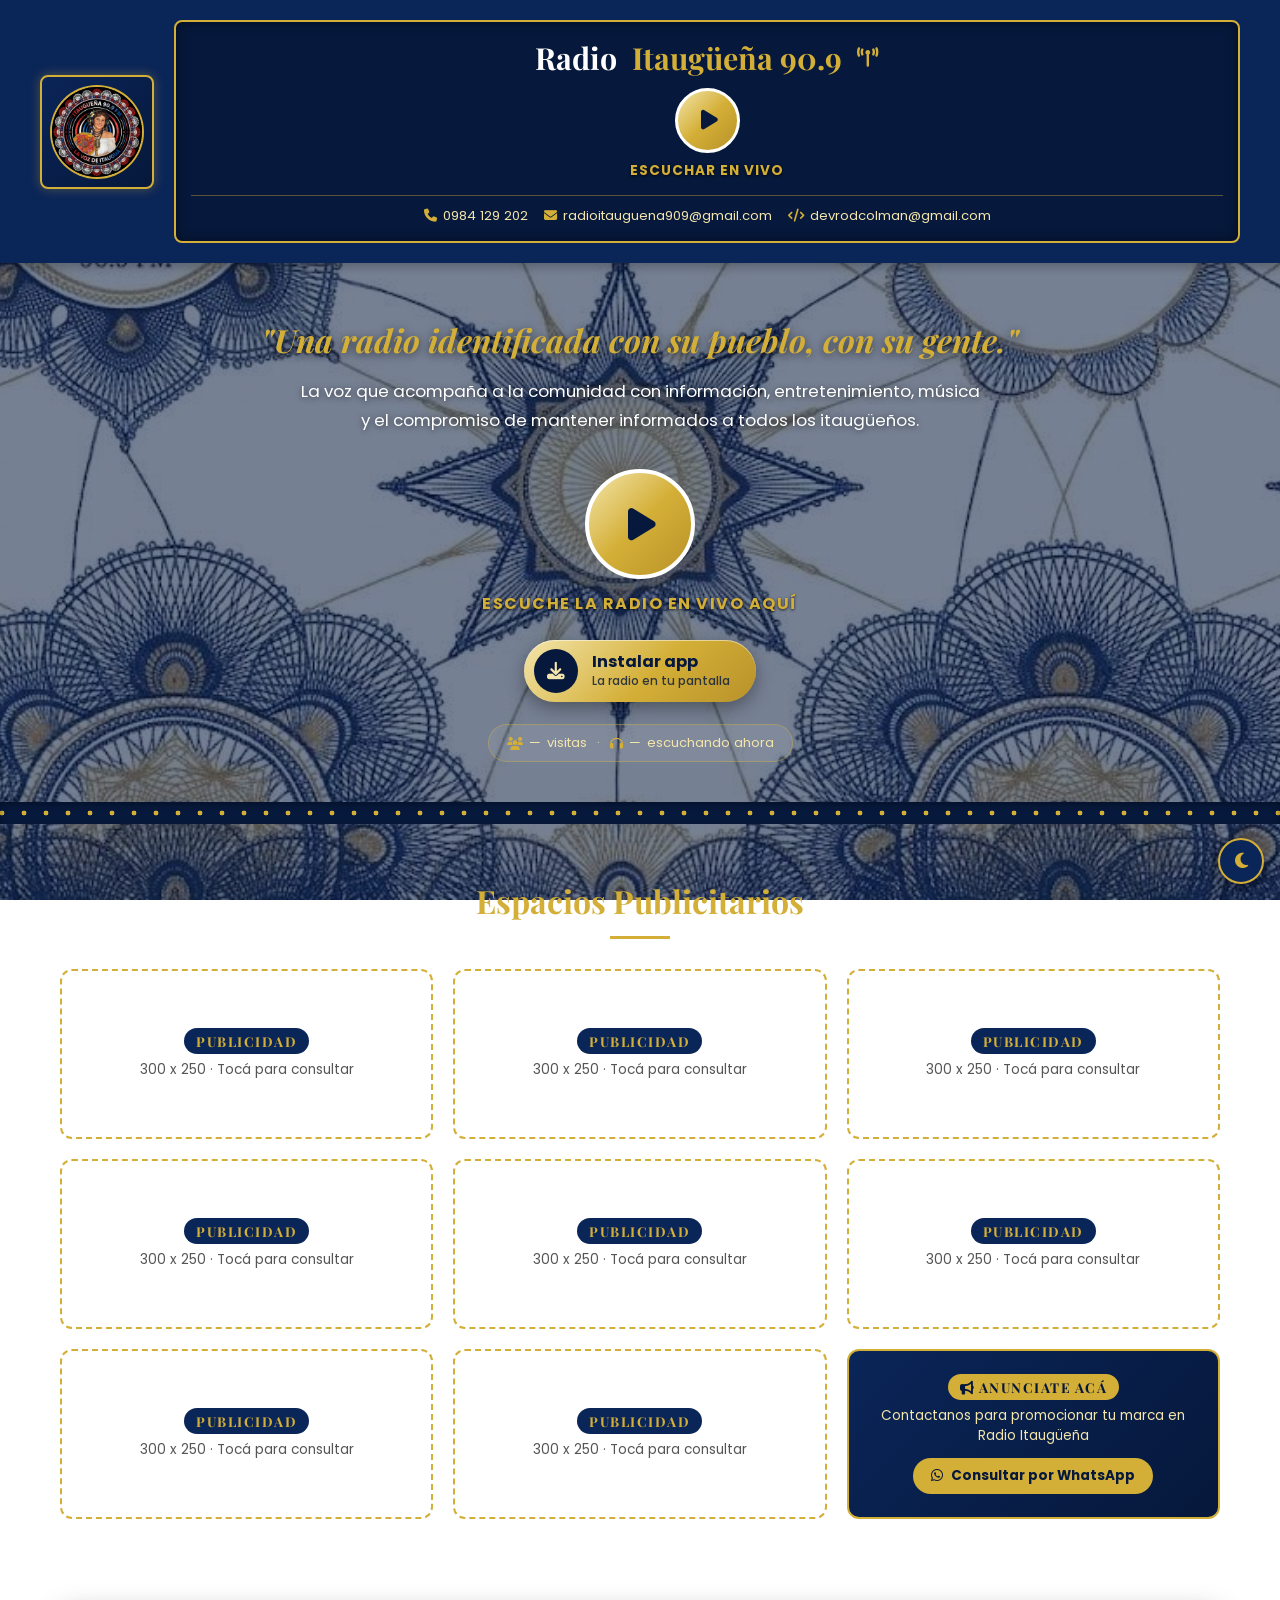
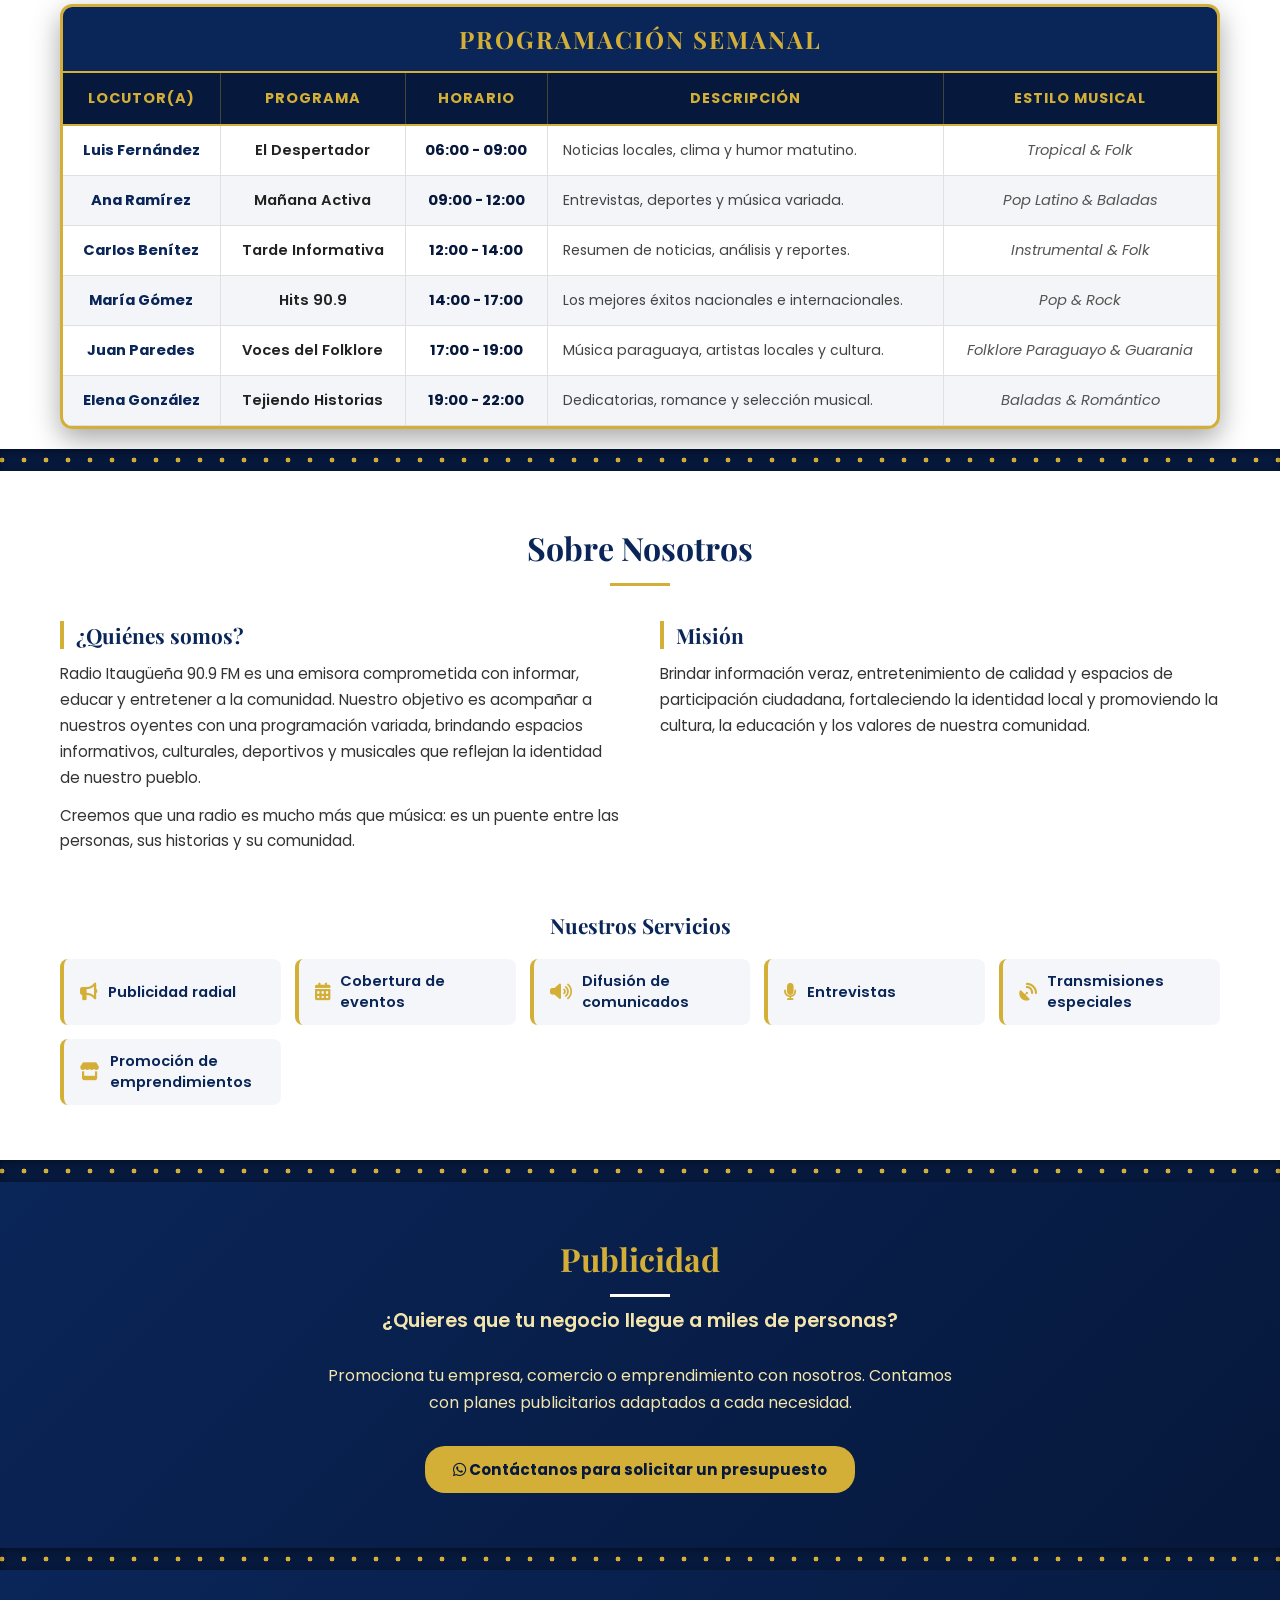
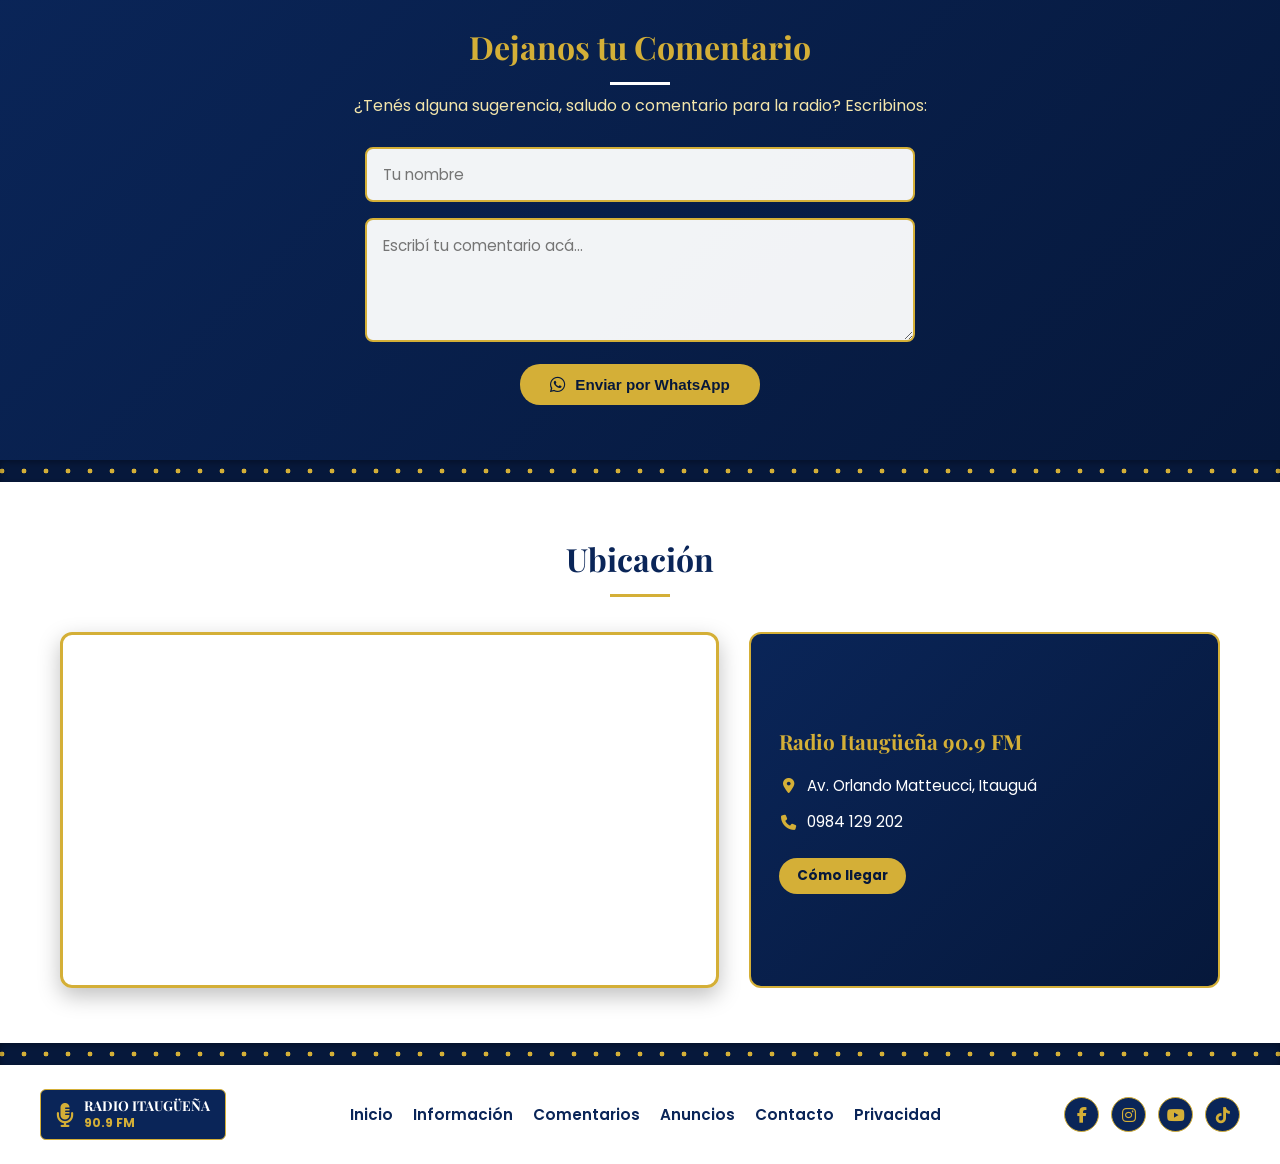
<file: index.html>
<!DOCTYPE html>
<html lang="es">
<head>
    <meta charset="UTF-8">
    <meta name="viewport" content="width=device-width, initial-scale=1.0">
    <title>Radio Itaugüeña 90.9 FM</title>
    <meta name="description" content="Radio Itaugüeña 90.9 FM - Una radio identificada con su pueblo, con su gente. Programación variada, noticias, folklore paraguayo y música desde Itauguá, Paraguay.">
    <meta name="keywords" content="radio itauguena, radio itaugueña 90.9, radio itaugua, radio paraguay, radio fm itaugua">

    <!-- Favicon (ícono en la pestaña del navegador) -->
    <link rel="icon" type="image/x-icon" href="favicon.ico">
    <link rel="icon" type="image/png" sizes="32x32" href="favicon-32.png">
    <link rel="icon" type="image/png" sizes="16x16" href="favicon-16.png">
    <link rel="apple-touch-icon" sizes="180x180" href="apple-touch-icon.png">
    <link rel="icon" type="image/png" sizes="192x192" href="icon-192.png">

    <!-- Vista previa al compartir el link (WhatsApp, Facebook, etc.) -->
    <meta property="og:title" content="Radio Itaugüeña 90.9 FM">
    <meta property="og:description" content="Una radio identificada con su pueblo, con su gente.">
    <meta property="og:image" content="https://radioitauguena909.com/logo-social.jpg">
    <meta property="og:image:width" content="1200">
    <meta property="og:image:height" content="1200">
    <meta property="og:url" content="https://radioitauguena909.com">
    <meta property="og:type" content="website">
    <meta name="theme-color" content="#0a2558">

    <!-- Iconos FontAwesome -->
    <link rel="stylesheet" href="https://cdnjs.cloudflare.com/ajax/libs/font-awesome/6.4.0/css/all.min.css">

    <!-- Tipografías Google Fonts: Playfair Display (elegante, para títulos) + Poppins (moderna, para texto) -->
    <link rel="preconnect" href="https://fonts.googleapis.com">
    <link rel="preconnect" href="https://fonts.gstatic.com" crossorigin>
    <link href="https://fonts.googleapis.com/css2?family=Playfair+Display:wght@600;700;800&family=Poppins:wght@300;400;500;600;700&display=swap" rel="stylesheet">

    <!-- Enlace al archivo CSS externo -->
    <link rel="stylesheet" href="styles.css">

    <!-- Datos estructurados para Google (ayuda a que aparezca como radio en los resultados) -->
    <script type="application/ld+json">
    {
      "@context": "https://schema.org",
      "@type": "RadioStation",
      "name": "Radio Itaugüeña 90.9 FM",
      "url": "https://radioitauguena909.com",
      "logo": "https://radioitauguena909.com/logo.jpeg",
      "slogan": "Una radio identificada con su pueblo, con su gente.",
      "telephone": "+595984129202",
      "email": "radioitauguena909@gmail.com",
      "address": {
        "@type": "PostalAddress",
        "streetAddress": "Av. Orlando Matteucci",
        "addressLocality": "Itauguá",
        "addressCountry": "PY"
      },
      "sameAs": []
    }
    </script>
    <!-- App instalable (PWA) -->
    <link rel="manifest" href="manifest.webmanifest">
    <meta name="mobile-web-app-capable" content="yes">
    <meta name="apple-mobile-web-app-capable" content="yes">
    <meta name="apple-mobile-web-app-title" content="Itaugüeña 90.9">
    <meta name="apple-mobile-web-app-status-bar-style" content="black-translucent">
    <script src="tema.js"></script>
    <script src="splash.js"></script>
    <script src="pwa.js"></script>
</head>
<body>

    <!-- Pantalla de bienvenida -->
    <div class="splash" aria-hidden="true">
        <img src="logo.jpeg" alt="" class="splash-logo">
        <p class="splash-nombre">RADIO ITAUGÜEÑA<span>90.9 FM · La voz de Itauguá</span></p>
    </div>

    <!-- Encabezado con Logotipo y Título -->
    <header>
        <div class="logo-block">
            <img src="logo.jpeg" alt="Radio Itaugüeña 90.9 FM" class="logo-img">
        </div>

        <div class="title-block">
            <div class="title-text">
                Radio <span>Itaugüeña 90.9</span> <i class="fa-solid fa-tower-broadcast"></i>
            </div>
            <div class="player-container">
                <button id="playBtn" class="play-btn" title="Escuchar en vivo">
                    <i class="fa-solid fa-play" id="playIcon"></i>
                </button>
                <span id="btnText" class="player-status">Escuchar en vivo</span>
                <audio id="radioStream" preload="none"></audio>
            </div>
            <div class="header-contact">
                <span><i class="fa-solid fa-phone"></i> 0984 129 202</span>
                <span><i class="fa-solid fa-envelope"></i> radioitauguena909@gmail.com</span>
                <span><i class="fa-solid fa-code"></i> devrodcolman@gmail.com</span>
            </div>
        </div>
    </header>

    <!-- Sección Hero con el eslogan -->
    <section class="hero" id="inicio">
        <p class="hero-slogan">"Una radio identificada con su pueblo, con su gente."</p>
        <p class="hero-text">La voz que acompaña a la comunidad con información, entretenimiento, música y el compromiso de mantener informados a todos los itaugüeños.</p>

        <div class="hero-listen">
            <button id="heroPlayBtn" class="play-btn play-btn-large" title="Escuchar en vivo">
                <i class="fa-solid fa-play" id="heroPlayIcon"></i>
            </button>
            <span class="player-status hero-listen-label" id="heroBtnText">Escuche la radio en vivo aquí</span>
        </div>

        <button type="button" class="instalar-btn" id="instalarBtn" hidden>
            <span class="instalar-icono"><i class="fa-solid fa-download" aria-hidden="true"></i></span>
            <span class="instalar-texto"><strong>Instalar app</strong><small>La radio en tu pantalla</small></span>
        </button>

        <div class="visitor-stats">
            <span><i class="fa-solid fa-users"></i> <span id="statVisitas">—</span> visitas</span>
            <span class="stat-divider">·</span>
            <span><i class="fa-solid fa-headphones"></i> <span id="statOyentes">—</span> escuchando ahora</span>
        </div>
    </section>

    <!-- Divisor decorativo tipo ñandutí -->
    <div class="nandu-divider" aria-hidden="true"></div>

    <!-- Contenido Principal -->
    <main>

        <!-- Espacios Publicitarios (9 paneles) -->
        <div class="section-container ads-container">
            <h2 class="section-title">Espacios Publicitarios</h2>
            <div class="ads-grid">
                <a class="ad-slot" href="https://wa.me/595984129202?text=Hola%2C%20quiero%20consultar%20sobre%20publicidad%20en%20la%20p%C3%A1gina%20de%20Radio%20Itaug%C3%BCe%C3%B1a%2090.9%20FM." target="_blank" rel="noopener">
                    <span class="ad-label">Publicidad</span>
                    <p>300 x 250 · Tocá para consultar</p>
                </a>
                <a class="ad-slot" href="https://wa.me/595984129202?text=Hola%2C%20quiero%20consultar%20sobre%20publicidad%20en%20la%20p%C3%A1gina%20de%20Radio%20Itaug%C3%BCe%C3%B1a%2090.9%20FM." target="_blank" rel="noopener">
                    <span class="ad-label">Publicidad</span>
                    <p>300 x 250 · Tocá para consultar</p>
                </a>
                <a class="ad-slot" href="https://wa.me/595984129202?text=Hola%2C%20quiero%20consultar%20sobre%20publicidad%20en%20la%20p%C3%A1gina%20de%20Radio%20Itaug%C3%BCe%C3%B1a%2090.9%20FM." target="_blank" rel="noopener">
                    <span class="ad-label">Publicidad</span>
                    <p>300 x 250 · Tocá para consultar</p>
                </a>
                <a class="ad-slot" href="https://wa.me/595984129202?text=Hola%2C%20quiero%20consultar%20sobre%20publicidad%20en%20la%20p%C3%A1gina%20de%20Radio%20Itaug%C3%BCe%C3%B1a%2090.9%20FM." target="_blank" rel="noopener">
                    <span class="ad-label">Publicidad</span>
                    <p>300 x 250 · Tocá para consultar</p>
                </a>
                <a class="ad-slot" href="https://wa.me/595984129202?text=Hola%2C%20quiero%20consultar%20sobre%20publicidad%20en%20la%20p%C3%A1gina%20de%20Radio%20Itaug%C3%BCe%C3%B1a%2090.9%20FM." target="_blank" rel="noopener">
                    <span class="ad-label">Publicidad</span>
                    <p>300 x 250 · Tocá para consultar</p>
                </a>
                <a class="ad-slot" href="https://wa.me/595984129202?text=Hola%2C%20quiero%20consultar%20sobre%20publicidad%20en%20la%20p%C3%A1gina%20de%20Radio%20Itaug%C3%BCe%C3%B1a%2090.9%20FM." target="_blank" rel="noopener">
                    <span class="ad-label">Publicidad</span>
                    <p>300 x 250 · Tocá para consultar</p>
                </a>
                <a class="ad-slot" href="https://wa.me/595984129202?text=Hola%2C%20quiero%20consultar%20sobre%20publicidad%20en%20la%20p%C3%A1gina%20de%20Radio%20Itaug%C3%BCe%C3%B1a%2090.9%20FM." target="_blank" rel="noopener">
                    <span class="ad-label">Publicidad</span>
                    <p>300 x 250 · Tocá para consultar</p>
                </a>
                <a class="ad-slot" href="https://wa.me/595984129202?text=Hola%2C%20quiero%20consultar%20sobre%20publicidad%20en%20la%20p%C3%A1gina%20de%20Radio%20Itaug%C3%BCe%C3%B1a%2090.9%20FM." target="_blank" rel="noopener">
                    <span class="ad-label">Publicidad</span>
                    <p>300 x 250 · Tocá para consultar</p>
                </a>
                <div class="ad-slot ad-slot-cta">
                    <span class="ad-label"><i class="fa-solid fa-bullhorn"></i> Anunciate acá</span>
                    <p>Contactanos para promocionar tu marca en Radio Itaugüeña</p>
                    <a href="https://wa.me/595984129202?text=Hola%2C%20quiero%20informaci%C3%B3n%20para%20agregar%20o%20cambiar%20publicidad%20en%20Radio%20Itaug%C3%BCe%C3%B1a%2090.9%20FM." target="_blank" rel="noopener" class="ad-btn">
                        <i class="fa-brands fa-whatsapp"></i> Consultar por WhatsApp
                    </a>
                </div>
            </div>
        </div>

        <!-- Planilla de Programación -->
        <div class="table-card">
            <div class="table-title">PROGRAMACIÓN SEMANAL</div>
            <div class="table-scroll">
                <table>
                    <thead>
                        <tr>
                            <th>Locutor(a)</th>
                            <th>Programa</th>
                            <th>Horario</th>
                            <th>Descripción</th>
                            <th>Estilo Musical</th>
                        </tr>
                    </thead>
                    <tbody>
                        <tr>
                            <td class="locutor">Luis Fernández</td>
                            <td class="programa">El Despertador</td>
                            <td class="horario">06:00 - 09:00</td>
                            <td class="descripcion">Noticias locales, clima y humor matutino.</td>
                            <td class="estilo">Tropical &amp; Folk</td>
                        </tr>
                        <tr>
                            <td class="locutor">Ana Ramírez</td>
                            <td class="programa">Mañana Activa</td>
                            <td class="horario">09:00 - 12:00</td>
                            <td class="descripcion">Entrevistas, deportes y música variada.</td>
                            <td class="estilo">Pop Latino &amp; Baladas</td>
                        </tr>
                        <tr>
                            <td class="locutor">Carlos Benítez</td>
                            <td class="programa">Tarde Informativa</td>
                            <td class="horario">12:00 - 14:00</td>
                            <td class="descripcion">Resumen de noticias, análisis y reportes.</td>
                            <td class="estilo">Instrumental &amp; Folk</td>
                        </tr>
                        <tr>
                            <td class="locutor">María Gómez</td>
                            <td class="programa">Hits 90.9</td>
                            <td class="horario">14:00 - 17:00</td>
                            <td class="descripcion">Los mejores éxitos nacionales e internacionales.</td>
                            <td class="estilo">Pop &amp; Rock</td>
                        </tr>
                        <tr>
                            <td class="locutor">Juan Paredes</td>
                            <td class="programa">Voces del Folklore</td>
                            <td class="horario">17:00 - 19:00</td>
                            <td class="descripcion">Música paraguaya, artistas locales y cultura.</td>
                            <td class="estilo">Folklore Paraguayo &amp; Guarania</td>
                        </tr>
                        <tr>
                            <td class="locutor">Elena González</td>
                            <td class="programa">Tejiendo Historias</td>
                            <td class="horario">19:00 - 22:00</td>
                            <td class="descripcion">Dedicatorias, romance y selección musical.</td>
                            <td class="estilo">Baladas &amp; Romántico</td>
                        </tr>
                    </tbody>
                </table>
            </div>
        </div>

    </main>

    <!-- Divisor decorativo tipo ñandutí -->
    <div class="nandu-divider" aria-hidden="true"></div>

    <!-- Sección Sobre Nosotros -->
    <section class="about-section" id="informacion">
        <div class="section-container">
            <h2 class="section-title">Sobre Nosotros</h2>

            <div class="about-grid">
                <div class="about-block">
                    <h3>¿Quiénes somos?</h3>
                    <p>Radio Itaugüeña 90.9 FM es una emisora comprometida con informar, educar y entretener a la comunidad. Nuestro objetivo es acompañar a nuestros oyentes con una programación variada, brindando espacios informativos, culturales, deportivos y musicales que reflejan la identidad de nuestro pueblo.</p>
                    <p>Creemos que una radio es mucho más que música: es un puente entre las personas, sus historias y su comunidad.</p>
                </div>

                <div class="about-block">
                    <h3>Misión</h3>
                    <p>Brindar información veraz, entretenimiento de calidad y espacios de participación ciudadana, fortaleciendo la identidad local y promoviendo la cultura, la educación y los valores de nuestra comunidad.</p>
                </div>
            </div>

            <div class="services-block">
                <h3>Nuestros Servicios</h3>
                <ul class="services-list">
                    <li><i class="fa-solid fa-bullhorn"></i> Publicidad radial</li>
                    <li><i class="fa-solid fa-calendar-days"></i> Cobertura de eventos</li>
                    <li><i class="fa-solid fa-volume-high"></i> Difusión de comunicados</li>
                    <li><i class="fa-solid fa-microphone"></i> Entrevistas</li>
                    <li><i class="fa-solid fa-satellite-dish"></i> Transmisiones especiales</li>
                    <li><i class="fa-solid fa-store"></i> Promoción de emprendimientos</li>
                </ul>
            </div>
        </div>
    </section>

    <!-- Divisor decorativo tipo ñandutí -->
    <div class="nandu-divider" aria-hidden="true"></div>

    <!-- Sección Publicidad -->
    <section class="publicidad-section" id="publicidad">
        <div class="section-container publicidad-content">
            <h2 class="section-title">Publicidad</h2>
            <p class="publicidad-lead">¿Quieres que tu negocio llegue a miles de personas?</p>
            <p>Promociona tu empresa, comercio o emprendimiento con nosotros. Contamos con planes publicitarios adaptados a cada necesidad.</p>
            <a href="https://wa.me/595984129202?text=Hola%2C%20quiero%20solicitar%20un%20presupuesto%20de%20publicidad%20en%20Radio%20Itaug%C3%BCe%C3%B1a%2090.9%20FM." target="_blank" rel="noopener" class="ad-btn">
                <i class="fa-brands fa-whatsapp"></i> Contáctanos para solicitar un presupuesto
            </a>
        </div>
    </section>

    <!-- Divisor decorativo tipo ñandutí -->
    <div class="nandu-divider" aria-hidden="true"></div>

    <!-- Sección Comentarios -->
    <section class="comments-section" id="comentarios">
        <div class="section-container comments-content">
            <h2 class="section-title">Dejanos tu Comentario</h2>
            <p class="comments-lead">¿Tenés alguna sugerencia, saludo o comentario para la radio? Escribinos:</p>

            <form id="commentForm" class="comment-form">
                <input type="text" id="commentName" placeholder="Tu nombre" required>
                <textarea id="commentMessage" placeholder="Escribí tu comentario acá..." rows="4" required></textarea>
                <button type="submit" class="ad-btn comment-submit">
                    <i class="fa-brands fa-whatsapp"></i> Enviar por WhatsApp
                </button>
            </form>
        </div>
    </section>

    <!-- Divisor decorativo tipo ñandutí -->
    <div class="nandu-divider" aria-hidden="true"></div>

    <!-- Sección Ubicación -->
    <section class="location-section" id="contacto">
        <div class="section-container">
            <h2 class="section-title">Ubicación</h2>

            <div class="location-grid">
                <div class="location-map">
                    <iframe
                        src="https://www.google.com/maps?q=-25.387667,-57.347722&output=embed"
                        width="100%"
                        height="350"
                        style="border:0;"
                        allowfullscreen=""
                        loading="lazy"
                        referrerpolicy="no-referrer-when-downgrade">
                    </iframe>
                </div>

                <div class="location-info">
                    <h3>Radio Itaugüeña 90.9 FM</h3>
                    <p><i class="fa-solid fa-location-dot"></i> Av. Orlando Matteucci, Itauguá</p>
                    <p><i class="fa-solid fa-phone"></i> 0984 129 202</p>
                    <a href="https://maps.app.goo.gl/ZsYzR3Eu2i7AKzeJ7" target="_blank" rel="noopener" class="ad-btn">Cómo llegar</a>
                </div>
            </div>
        </div>
    </section>

    <!-- Divisor decorativo tipo ñandutí -->
    <div class="nandu-divider" aria-hidden="true"></div>

    <!-- Pie de Página -->
    <footer>
        <div class="footer-logo">
            <i class="fa-solid fa-microphone-lines"></i>
            <div>
                <strong>RADIO ITAUGÜEÑA</strong>
                <span>90.9 FM</span>
            </div>
        </div>

        <ul class="nav-links">
            <li><a href="#inicio">Inicio</a></li>
            <li><a href="#informacion">Información</a></li>
            <li><a href="#comentarios">Comentarios</a></li>
            <li><a href="#publicidad">Anuncios</a></li>
            <li><a href="#contacto">Contacto</a></li>
            <li><a href="privacidad.html">Privacidad</a></li>
        </ul>

        <div class="social-icons">
            <a href="#" aria-label="Facebook"><i class="fa-brands fa-facebook-f"></i></a>
            <a href="#" aria-label="Instagram"><i class="fa-brands fa-instagram"></i></a>
            <a href="#" aria-label="YouTube"><i class="fa-brands fa-youtube"></i></a>
            <a href="#" aria-label="TikTok"><i class="fa-brands fa-tiktok"></i></a>
        </div>
    </footer>

    <script>
        // Reproductor de radio en vivo
        const STREAM_URL = 'https://stream.radiosenpy.net:10898/;stream.mp3';

        const radio = document.getElementById('radioStream');
        const playBtn = document.getElementById('playBtn');
        const playIcon = document.getElementById('playIcon');
        const btnText = document.getElementById('btnText');
        const heroPlayBtn = document.getElementById('heroPlayBtn');
        const heroPlayIcon = document.getElementById('heroPlayIcon');
        const heroBtnText = document.getElementById('heroBtnText');

        let sonando = false;

        function actualizarBotones(estado) {
            // estado: 'play' | 'pause' | 'cargando'
            const icono = estado === 'play' ? 'fa-pause' : 'fa-play';
            const texto = estado === 'cargando' ? 'Conectando...' :
                          estado === 'play' ? 'En vivo ahora' : 'Escuchar en vivo';

            playIcon.className = 'fa-solid ' + icono;
            heroPlayIcon.className = 'fa-solid ' + icono;
            btnText.textContent = texto;
            heroBtnText.textContent = estado === 'play' ? 'En vivo ahora' : 'Escuche la radio en vivo aquí';
        }

        function alternarReproduccion() {
            if (!sonando) {
                actualizarBotones('cargando');
                // Conexión fresca cada vez: evita que quede "atrasado" tras una pausa
                radio.src = STREAM_URL;
                radio.load();
                radio.play().then(() => {
                    actualizarBotones('play');
                    sonando = true;
                }).catch(() => {
                    actualizarBotones('pause');
                    radio.removeAttribute('src');
                    alert('No se pudo conectar con la radio en este momento. Intentá de nuevo en unos segundos.');
                });
            } else {
                // Cortar la conexión del todo, no solo pausar, para no dejar nada en el buffer
                radio.pause();
                radio.removeAttribute('src');
                radio.load();
                actualizarBotones('pause');
                sonando = false;
            }
        }

        playBtn.addEventListener('click', alternarReproduccion);
        heroPlayBtn.addEventListener('click', alternarReproduccion);

        // Si el stream se corta solo (problema de red), reflejarlo en los botones
        radio.addEventListener('error', () => {
            if (sonando) {
                actualizarBotones('pause');
                sonando = false;
            }
        });

        // Conexión con el Worker "radio-api" (visitas, oyentes y anuncios editables)
        // Si Cloudflare te da otra URL para el Worker, cambiala acá:
        const API_URL = 'https://radio-api.radioitauguena909.workers.dev';

        const statVisitas = document.getElementById('statVisitas');
        const statOyentes = document.getElementById('statOyentes');

        // Visitas: se suma una sola vez por día en cada dispositivo
        const hoy = new Date().toLocaleDateString('en-CA', { timeZone: 'America/Asuncion' });
        let yaContada = false;
        try { yaContada = localStorage.getItem('visita_contada') === hoy; } catch (e) {}

        fetch(API_URL + '/visitas', { method: yaContada ? 'GET' : 'POST' })
            .then(r => r.json())
            .then(data => {
                statVisitas.textContent = data.total.toLocaleString('es-PY');
                if (!yaContada) { try { localStorage.setItem('visita_contada', hoy); } catch (e) {} }
            })
            .catch(() => { statVisitas.textContent = '—'; });

        // Oyentes en vivo: se actualiza solo, cada 30 segundos
        function actualizarOyentes() {
            fetch(API_URL + '/oyentes')
                .then(r => r.json())
                .then(data => {
                    statOyentes.textContent = (data.oyentes !== null && data.oyentes !== undefined)
                        ? data.oyentes.toLocaleString('es-PY')
                        : '—';
                })
                .catch(() => { statOyentes.textContent = '—'; });
        }
        actualizarOyentes();
        setInterval(actualizarOyentes, 30000);

        // Anuncios editables desde el panel del dueño.
        // Los paneles que ya están en el HTML quedan como respaldo: solo se reemplazan
        // los espacios que tengan un anuncio vigente cargado en el panel.
        fetch(API_URL + '/anuncios')
            .then(r => r.json())
            .then(lista => {
                const grid = document.querySelector('.ads-grid');
                if (!grid || !Array.isArray(lista)) return;
                const originales = Array.from(grid.children);
                lista.forEach(a => {
                    const destino = originales[a.slot - 1];
                    if (!destino) return;
                    const conEnlace = typeof a.enlace === 'string' && /^https?:\/\//i.test(a.enlace);
                    const el = document.createElement(conEnlace ? 'a' : 'div');
                    el.className = 'ad-slot ad-filled';
                    if (conEnlace) {
                        el.href = a.enlace;
                        el.target = '_blank';
                        el.rel = 'noopener sponsored';
                    }
                    const img = document.createElement('img');
                    img.src = a.imagen;
                    img.alt = a.nombre || 'Publicidad';
                    img.loading = 'lazy';
                    el.appendChild(img);
                    grid.replaceChild(el, destino);
                });
            })
            .catch(() => {});

        // Formulario de comentarios -> WhatsApp
        const commentForm = document.getElementById('commentForm');
        const numeroWhatsapp = '595984129202'; // 0984 129 202 en formato internacional

        commentForm.addEventListener('submit', (e) => {
            e.preventDefault();
            const nombre = document.getElementById('commentName').value.trim();
            const mensaje = document.getElementById('commentMessage').value.trim();

            const texto = `Hola, soy ${nombre}. Mi comentario para Radio Itaugüeña es: ${mensaje}`;
            const url = `https://wa.me/${numeroWhatsapp}?text=${encodeURIComponent(texto)}`;

            window.open(url, '_blank');
            commentForm.reset();
        });
    </script>

</body>
</html>
</file>
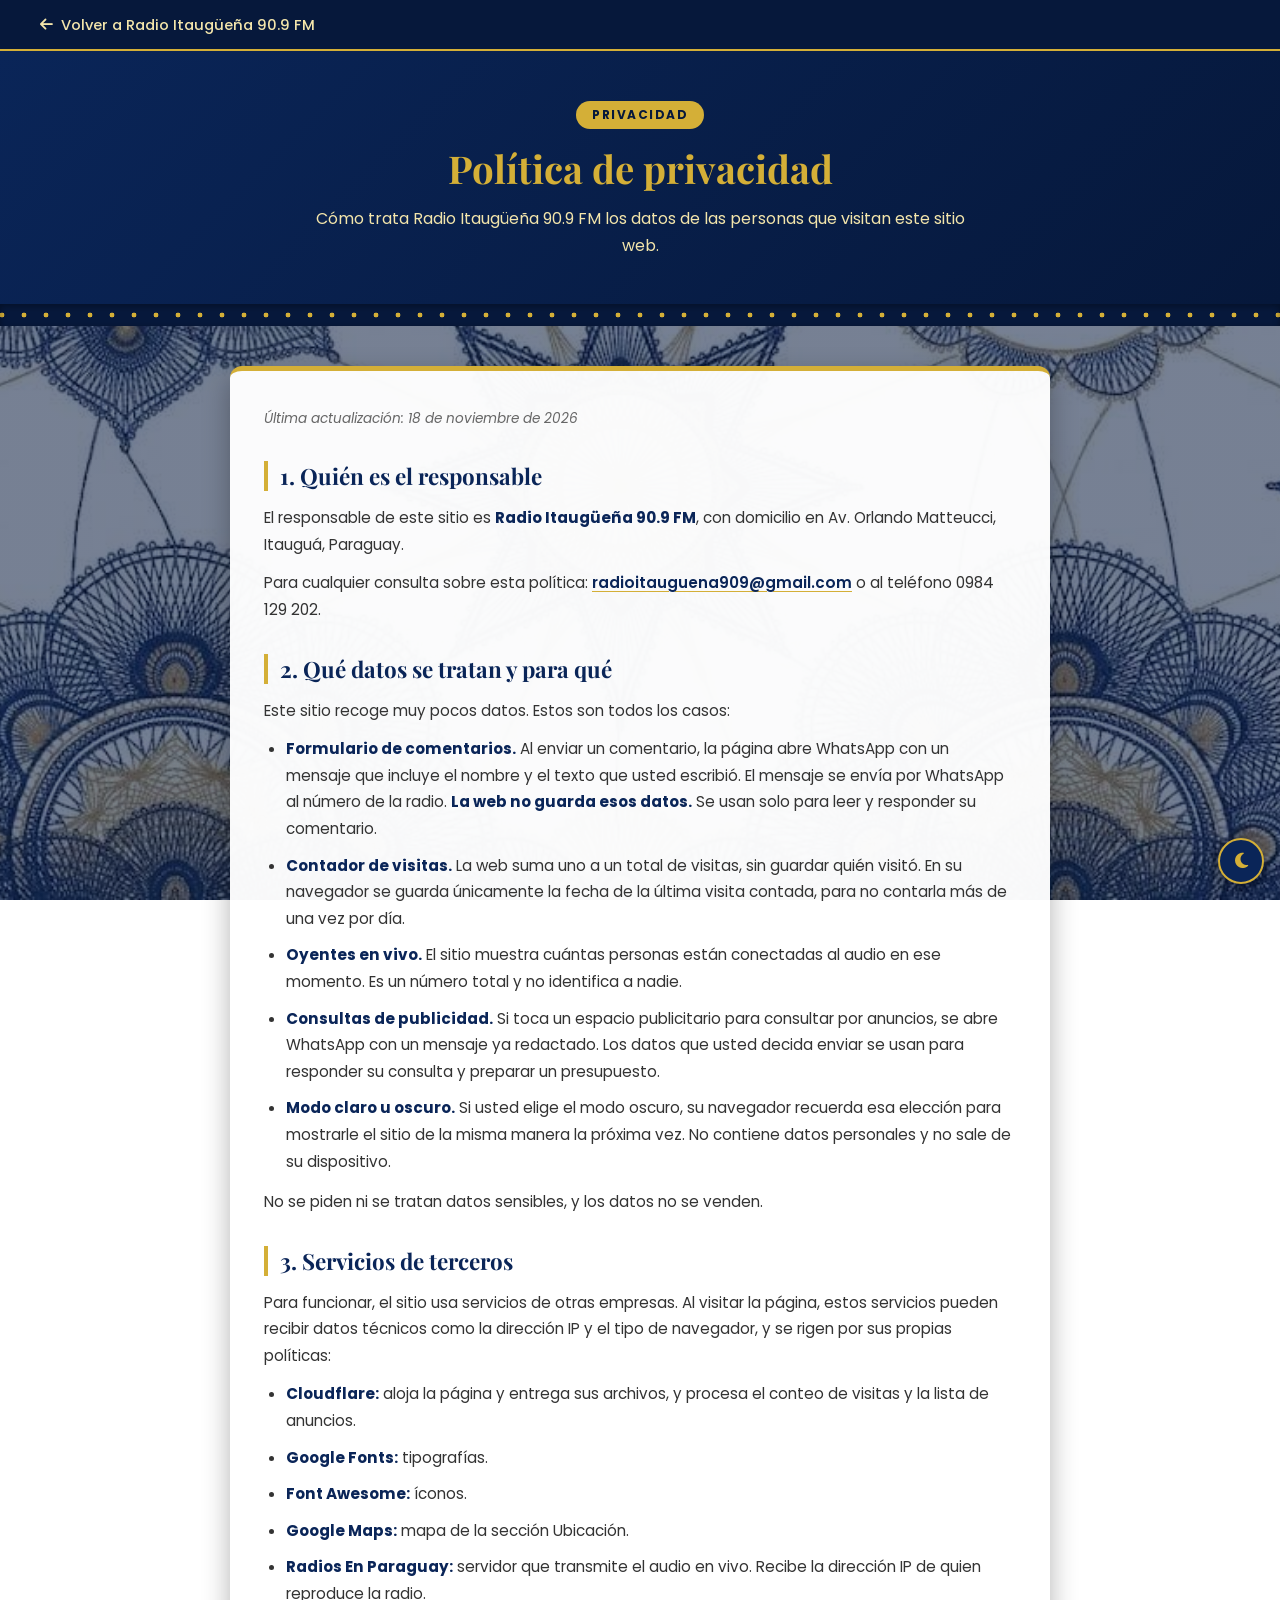
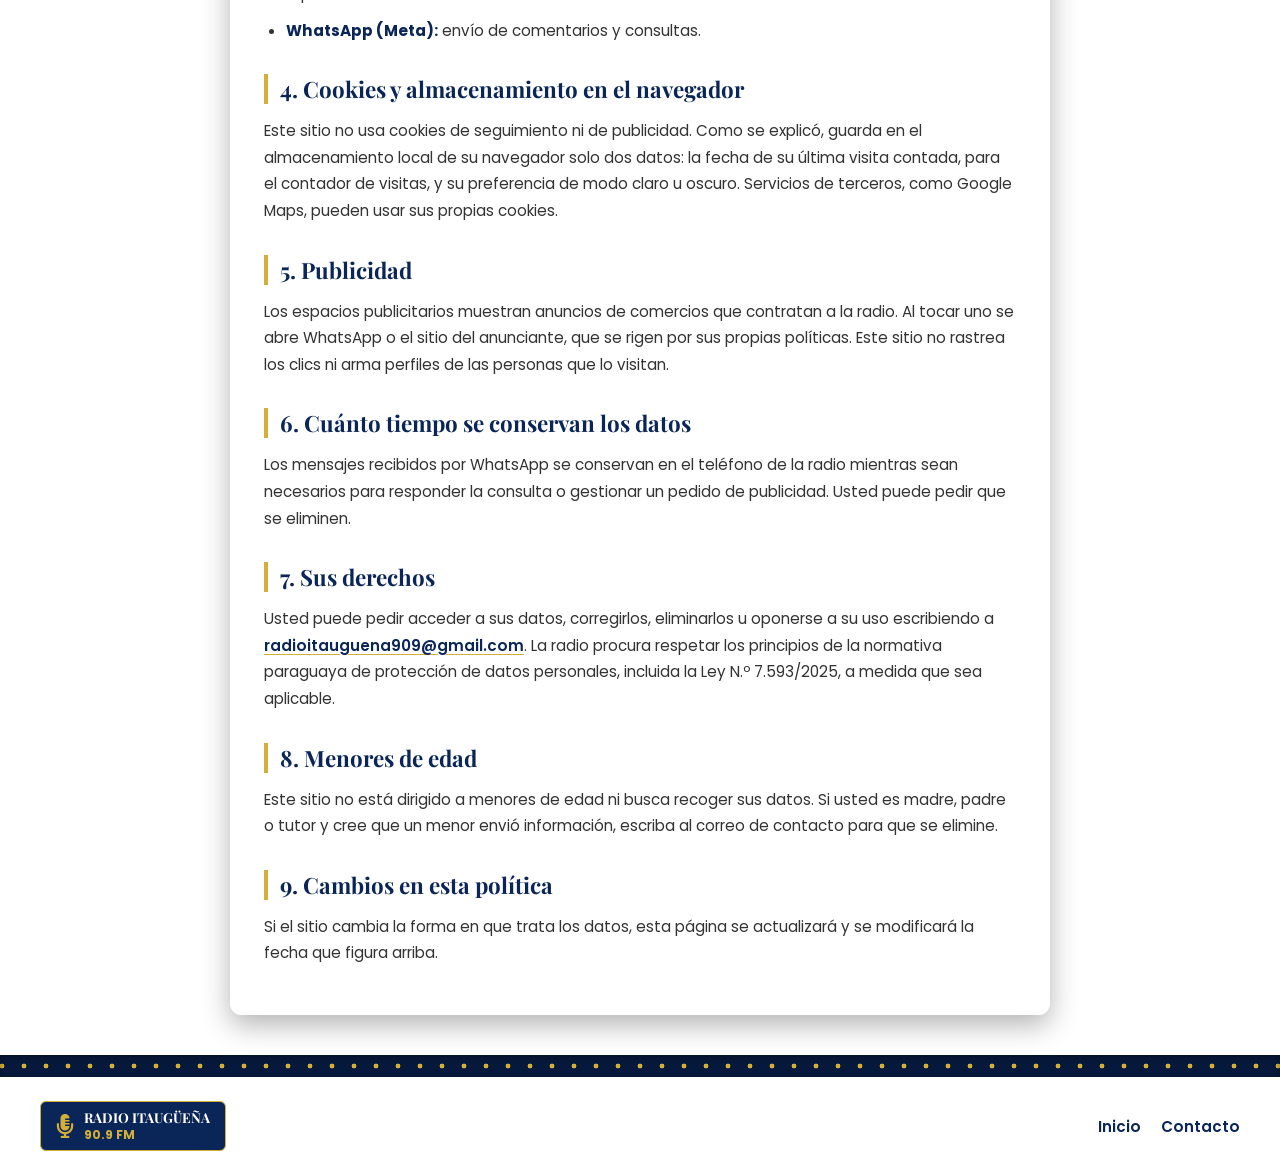
<file: privacidad.html>
<!DOCTYPE html>
<html lang="es">
<head>
    <meta charset="UTF-8">
    <meta name="viewport" content="width=device-width, initial-scale=1.0">
    <title>Política de privacidad · Radio Itaugüeña 90.9 FM</title>
    <meta name="description" content="Política de privacidad de Radio Itaugüeña 90.9 FM: qué datos trata este sitio web, para qué y cómo ejercer sus derechos.">

    <link rel="icon" type="image/x-icon" href="favicon.ico">
    <link rel="icon" type="image/png" sizes="32x32" href="favicon-32.png">
    <link rel="apple-touch-icon" sizes="180x180" href="apple-touch-icon.png">

    <link rel="stylesheet" href="https://cdnjs.cloudflare.com/ajax/libs/font-awesome/6.4.0/css/all.min.css">
    <link rel="preconnect" href="https://fonts.googleapis.com">
    <link rel="preconnect" href="https://fonts.gstatic.com" crossorigin>
    <link href="https://fonts.googleapis.com/css2?family=Playfair+Display:wght@600;700;800&family=Poppins:wght@300;400;500;600;700&display=swap" rel="stylesheet">
    <link rel="stylesheet" href="styles.css">
    <script src="tema.js"></script>
</head>
<body>

    <div class="advertiser-topbar">
        <a href="index.html"><i class="fa-solid fa-arrow-left"></i> Volver a Radio Itaugüeña 90.9 FM</a>
    </div>

    <section class="advertiser-hero">
        <span class="tag">Privacidad</span>
        <h1>Política de privacidad</h1>
        <p>Cómo trata Radio Itaugüeña 90.9 FM los datos de las personas que visitan este sitio web.</p>
    </section>

    <div class="nandu-divider" aria-hidden="true"></div>

    <main style="padding: 40px 20px;">
        <div class="advertiser-card legal-text">

            <p class="legal-fecha">Última actualización: 18 de noviembre de 2026</p>

            <h2>1. Quién es el responsable</h2>
            <p>El responsable de este sitio es <strong>Radio Itaugüeña 90.9 FM</strong>, con domicilio en Av. Orlando Matteucci, Itauguá, Paraguay.</p>
            <p>Para cualquier consulta sobre esta política: <a href="mailto:radioitauguena909@gmail.com">radioitauguena909@gmail.com</a> o al teléfono 0984 129 202.</p>

            <h2>2. Qué datos se tratan y para qué</h2>
            <p>Este sitio recoge muy pocos datos. Estos son todos los casos:</p>
            <ul>
                <li><strong>Formulario de comentarios.</strong> Al enviar un comentario, la página abre WhatsApp con un mensaje que incluye el nombre y el texto que usted escribió. El mensaje se envía por WhatsApp al número de la radio. <strong>La web no guarda esos datos.</strong> Se usan solo para leer y responder su comentario.</li>
                <li><strong>Contador de visitas.</strong> La web suma uno a un total de visitas, sin guardar quién visitó. En su navegador se guarda únicamente la fecha de la última visita contada, para no contarla más de una vez por día.</li>
                <li><strong>Oyentes en vivo.</strong> El sitio muestra cuántas personas están conectadas al audio en ese momento. Es un número total y no identifica a nadie.</li>
                <li><strong>Consultas de publicidad.</strong> Si toca un espacio publicitario para consultar por anuncios, se abre WhatsApp con un mensaje ya redactado. Los datos que usted decida enviar se usan para responder su consulta y preparar un presupuesto.</li>
                <li><strong>Modo claro u oscuro.</strong> Si usted elige el modo oscuro, su navegador recuerda esa elección para mostrarle el sitio de la misma manera la próxima vez. No contiene datos personales y no sale de su dispositivo.</li>
            </ul>
            <p>No se piden ni se tratan datos sensibles, y los datos no se venden.</p>

            <h2>3. Servicios de terceros</h2>
            <p>Para funcionar, el sitio usa servicios de otras empresas. Al visitar la página, estos servicios pueden recibir datos técnicos como la dirección IP y el tipo de navegador, y se rigen por sus propias políticas:</p>
            <ul>
                <li><strong>Cloudflare:</strong> aloja la página y entrega sus archivos, y procesa el conteo de visitas y la lista de anuncios.</li>
                <li><strong>Google Fonts:</strong> tipografías.</li>
                <li><strong>Font Awesome:</strong> íconos.</li>
                <li><strong>Google Maps:</strong> mapa de la sección Ubicación.</li>
                <li><strong>Radios En Paraguay:</strong> servidor que transmite el audio en vivo. Recibe la dirección IP de quien reproduce la radio.</li>
                <li><strong>WhatsApp (Meta):</strong> envío de comentarios y consultas.</li>
            </ul>

            <h2>4. Cookies y almacenamiento en el navegador</h2>
            <p>Este sitio no usa cookies de seguimiento ni de publicidad. Como se explicó, guarda en el almacenamiento local de su navegador solo dos datos: la fecha de su última visita contada, para el contador de visitas, y su preferencia de modo claro u oscuro. Servicios de terceros, como Google Maps, pueden usar sus propias cookies.</p>

            <h2>5. Publicidad</h2>
            <p>Los espacios publicitarios muestran anuncios de comercios que contratan a la radio. Al tocar uno se abre WhatsApp o el sitio del anunciante, que se rigen por sus propias políticas. Este sitio no rastrea los clics ni arma perfiles de las personas que lo visitan.</p>

            <h2>6. Cuánto tiempo se conservan los datos</h2>
            <p>Los mensajes recibidos por WhatsApp se conservan en el teléfono de la radio mientras sean necesarios para responder la consulta o gestionar un pedido de publicidad. Usted puede pedir que se eliminen.</p>

            <h2>7. Sus derechos</h2>
            <p>Usted puede pedir acceder a sus datos, corregirlos, eliminarlos u oponerse a su uso escribiendo a <a href="mailto:radioitauguena909@gmail.com">radioitauguena909@gmail.com</a>. La radio procura respetar los principios de la normativa paraguaya de protección de datos personales, incluida la Ley N.º 7.593/2025, a medida que sea aplicable.</p>

            <h2>8. Menores de edad</h2>
            <p>Este sitio no está dirigido a menores de edad ni busca recoger sus datos. Si usted es madre, padre o tutor y cree que un menor envió información, escriba al correo de contacto para que se elimine.</p>

            <h2>9. Cambios en esta política</h2>
            <p>Si el sitio cambia la forma en que trata los datos, esta página se actualizará y se modificará la fecha que figura arriba.</p>

        </div>
    </main>

    <div class="nandu-divider" aria-hidden="true"></div>

    <footer>
        <div class="footer-logo">
            <i class="fa-solid fa-microphone-lines"></i>
            <div>
                <strong>RADIO ITAUGÜEÑA</strong>
                <span>90.9 FM</span>
            </div>
        </div>

        <ul class="nav-links">
            <li><a href="index.html">Inicio</a></li>
            <li><a href="index.html#contacto">Contacto</a></li>
        </ul>
    </footer>

</body>
</html>
</file>
<file: styles.css>
:root {
    --azul-marino: #0a2558;
    --azul-marino-oscuro: #06183b;
    --dorado: #d4af37;
    --dorado-brillo: #f3e5ab;
    --blanco: #ffffff;
    --gris-claro: #f4f6f9;
    --texto-oscuro: #222222;

    --font-titulo: 'Playfair Display', Georgia, serif;
    --font-texto: 'Poppins', 'Segoe UI', Tahoma, Geneva, Verdana, sans-serif;
}

* {
    box-sizing: border-box;
    margin: 0;
    padding: 0;
}

body {
    font-family: var(--font-texto);
    /* Fondo con motivo ñandutí, con una capa semitransparente para asegurar legibilidad */
    background-image: linear-gradient(rgba(6, 24, 59, 0.55), rgba(6, 24, 59, 0.55)), url('radiofondo.jpg');
    background-size: cover;
    background-position: center;
    background-repeat: no-repeat;
    background-attachment: fixed;
    color: var(--texto-oscuro);
    display: flex;
    flex-direction: column;
    min-height: 100vh;
}

/* --- DIVISOR DECORATIVO ESTILO ÑANDUTÍ --- */
.nandu-divider {
    height: 22px;
    width: 100%;
    background-color: var(--azul-marino-oscuro);
    background-image:
        radial-gradient(circle, var(--dorado) 2.4px, transparent 2.6px);
    background-size: 22px 22px;
    background-position: center;
    box-shadow: inset 0 2px 6px rgba(0, 0, 0, 0.35);
}

/* --- ENCABEZADO / HEADER --- */
header {
    background-color: var(--azul-marino);
    padding: 20px 40px;
    display: flex;
    align-items: center;
    gap: 20px;
    box-shadow: 0 4px 10px rgba(0, 0, 0, 0.25);
}

.logo-block {
    background: linear-gradient(135deg, var(--azul-marino), var(--azul-marino-oscuro));
    border: 2px solid var(--dorado);
    border-radius: 8px;
    padding: 10px;
    text-align: center;
    box-shadow: 0 0 12px rgba(212, 175, 55, 0.35);
}

.logo-img {
    display: block;
    width: 90px;
    height: 90px;
    object-fit: cover;
    border-radius: 50%;
    box-shadow: 0 0 0 2px var(--dorado);
}

.title-block {
    flex-grow: 1;
    background-color: var(--azul-marino-oscuro);
    border: 2px solid var(--dorado);
    border-radius: 8px;
    padding: 15px;
    text-align: center;
    color: var(--blanco);
    box-shadow: inset 0 0 12px rgba(0, 0, 0, 0.5);
    display: flex;
    flex-direction: column;
    align-items: center;
    justify-content: center;
    gap: 10px;
}

.title-text {
    font-family: var(--font-titulo);
    font-size: 1.9rem;
    font-weight: 700;
    display: flex;
    align-items: center;
    justify-content: center;
    gap: 15px;
}

.title-text i {
    font-size: 1.2rem;
    color: var(--dorado);
}

.title-text span {
    color: var(--dorado);
}

.header-contact {
    display: flex;
    flex-wrap: wrap;
    justify-content: center;
    gap: 16px;
    margin-top: 4px;
    padding-top: 10px;
    border-top: 1px solid rgba(212, 175, 55, 0.4);
    width: 100%;
}

.header-contact span {
    display: flex;
    align-items: center;
    gap: 6px;
    font-size: 0.82rem;
    color: var(--dorado-brillo);
}

.header-contact i {
    color: var(--dorado);
}

/* --- CONTENIDO PRINCIPAL --- */
main {
    flex: 1;
    max-width: 1200px;
    width: 100%;
    margin: 0 auto;
    padding: 0 0 20px;
    display: flex;
    flex-direction: column;
    gap: 30px;
}

/* Grilla de 9 espacios publicitarios */
.ads-container {
    padding: 40px 20px 10px;
}

.ads-container .section-title {
    margin-bottom: 10px;
    color: var(--dorado);
}

.ads-container .section-title::after {
    background-color: var(--dorado);
}

.ads-grid {
    display: grid;
    grid-template-columns: repeat(3, 1fr);
    gap: 20px;
    margin-top: 30px;
}

/* --- TARJETA DE PROGRAMACIÓN --- */
.table-card {
    border: 3px solid var(--dorado);
    border-radius: 12px;
    overflow: hidden;
    box-shadow: 0 10px 28px rgba(0, 0, 0, 0.35);
    background-color: rgba(255, 255, 255, 0.92);
    backdrop-filter: blur(6px);
    margin: 0 20px;
}

.table-title {
    font-family: var(--font-titulo);
    background-color: var(--azul-marino);
    color: var(--dorado);
    text-align: center;
    padding: 16px;
    font-size: 1.5rem;
    font-weight: 700;
    letter-spacing: 2px;
    border-bottom: 2px solid var(--dorado);
}

.table-scroll {
    overflow-x: auto;
}

table {
    width: 100%;
    border-collapse: collapse;
    text-align: center;
}

th {
    background-color: var(--azul-marino-oscuro);
    color: var(--dorado);
    padding: 15px;
    font-size: 0.9rem;
    text-transform: uppercase;
    letter-spacing: 1px;
    border-bottom: 2px solid var(--dorado);
    border-right: 1px solid rgba(212, 175, 55, 0.3);
    white-space: nowrap;
}

th:last-child {
    border-right: none;
}

td {
    padding: 14px 15px;
    border-bottom: 1px solid #e0e0e0;
    border-right: 1px solid #e0e0e0;
    font-size: 0.92rem;
    background-color: transparent;
}

td:last-child {
    border-right: none;
}

tbody tr:nth-child(even) {
    background-color: rgba(10, 37, 88, 0.045);
}

tbody tr:hover {
    background-color: rgba(212, 175, 55, 0.18);
}

.locutor { font-weight: 700; color: var(--azul-marino); }
.programa { font-weight: 600; }
.horario { font-weight: 700; color: var(--azul-marino-oscuro); white-space: nowrap; }
.descripcion { text-align: left; font-size: 0.88rem; color: #444; }
.estilo { font-style: italic; color: #555; }

/* --- ESPACIOS PUBLICITARIOS --- */
.ad-slot {
    background: rgba(255, 255, 255, 0.9);
    border: 2px dashed var(--dorado);
    border-radius: 12px;
    display: flex;
    flex-direction: column;
    align-items: center;
    justify-content: center;
    text-align: center;
    color: var(--azul-marino);
    padding: 18px;
    gap: 6px;
    text-decoration: none;
    cursor: pointer;
    transition: transform 0.2s ease, box-shadow 0.2s ease, border-color 0.2s ease;
}

.ad-slot:hover {
    transform: translateY(-3px);
    box-shadow: 0 8px 18px rgba(0, 0, 0, 0.25);
    border-color: #25D366;
}

.ad-label {
    font-family: var(--font-titulo);
    font-weight: 700;
    color: var(--dorado);
    text-transform: uppercase;
    letter-spacing: 1.5px;
    font-size: 0.85rem;
    background-color: var(--azul-marino);
    padding: 4px 12px;
    border-radius: 20px;
}

.ad-slot p {
    font-size: 0.85rem;
    color: #555;
}

.ads-grid .ad-slot {
    min-height: 170px;
}

/* Panel con un anuncio cargado desde el panel del dueño (imagen 6:5, igual al formato 300 x 250) */
.ads-grid .ad-filled {
    padding: 0;
    min-height: 0;
    aspect-ratio: 6 / 5;
    overflow: hidden;
    border-style: solid;
    background-color: var(--blanco);
}

.ad-filled img {
    display: block;
    width: 100%;
    height: 100%;
    object-fit: contain;
}

.ad-slot-cta {
    background: linear-gradient(135deg, var(--azul-marino), var(--azul-marino-oscuro));
    color: var(--blanco);
    border: 2px solid var(--dorado);
}

.ad-slot-cta .ad-label {
    background-color: var(--dorado);
    color: var(--azul-marino-oscuro);
}

.ad-slot-cta p {
    color: var(--dorado-brillo);
}

.ad-btn {
    margin-top: 6px;
    background-color: var(--dorado);
    color: var(--azul-marino-oscuro);
    text-decoration: none;
    font-weight: 700;
    font-size: 0.85rem;
    padding: 8px 18px;
    border-radius: 20px;
    display: inline-flex;
    align-items: center;
    gap: 8px;
    transition: background-color 0.2s ease, transform 0.2s ease;
}

.ad-btn:hover {
    background-color: var(--dorado-brillo);
    transform: scale(1.05);
}

/* --- PIE DE PÁGINA / FOOTER --- */
footer {
    padding: 24px 40px;
    display: flex;
    justify-content: space-between;
    align-items: center;
    background-color: var(--blanco);
    margin-top: auto;
}

.footer-logo {
    display: flex;
    align-items: center;
    gap: 10px;
    background-color: var(--azul-marino);
    padding: 8px 15px;
    border-radius: 6px;
    border: 1px solid var(--dorado);
}

.footer-logo i {
    color: var(--dorado);
    font-size: 1.5rem;
}

.footer-logo div {
    line-height: 1.1;
}

.footer-logo strong {
    font-family: var(--font-titulo);
    color: var(--blanco);
    font-size: 0.85rem;
    display: block;
}

.footer-logo span {
    color: var(--dorado);
    font-size: 0.75rem;
    font-weight: bold;
}

.nav-links {
    display: flex;
    gap: 20px;
    list-style: none;
}

.nav-links a {
    text-decoration: none;
    color: var(--azul-marino);
    font-weight: 600;
    font-size: 0.95rem;
    transition: color 0.3s;
}

.nav-links a:hover {
    color: var(--dorado);
}

.social-icons {
    display: flex;
    gap: 12px;
}

.social-icons a {
    width: 35px;
    height: 35px;
    background-color: var(--azul-marino);
    color: var(--dorado);
    border-radius: 50%;
    display: flex;
    align-items: center;
    justify-content: center;
    text-decoration: none;
    border: 1px solid var(--dorado);
    transition: transform 0.2s, background-color 0.2s;
}

.social-icons a:hover {
    transform: scale(1.1);
    background-color: var(--dorado);
    color: var(--azul-marino);
}

/* --- CONTENEDOR DEL REPRODUCTOR --- */
.player-container {
    display: flex;
    flex-direction: column;
    align-items: center;
    gap: 8px;
    overflow: visible;
}

/* --- BOTÓN REDONDO PRINCIPAL --- */
.play-btn {
    width: 65px;
    height: 65px;
    border-radius: 50%;
    background: linear-gradient(135deg, #f3e5ab, var(--dorado), #b89228);
    color: var(--azul-marino-oscuro);
    border: 3px solid #ffffff;
    font-size: 1.5rem;
    cursor: pointer;
    display: flex;
    align-items: center;
    justify-content: center;
    outline: none;
    animation: pulsoEfecto 1.6s infinite;
    transition: transform 0.2s ease;
}

.play-btn i {
    font-size: 1.4rem;
    pointer-events: none;
}

.play-btn i.fa-play {
    margin-left: 4px;
}

.play-btn:hover {
    transform: scale(1.1);
    background: linear-gradient(135deg, #ffffff, var(--dorado));
}

@keyframes pulsoEfecto {
    0% {
        box-shadow: 0 0 0 0 rgba(212, 175, 55, 0.9);
    }
    70% {
        box-shadow: 0 0 0 18px rgba(212, 175, 55, 0);
    }
    100% {
        box-shadow: 0 0 0 0 rgba(212, 175, 55, 0);
    }
}

.player-status {
    font-size: 0.85rem;
    font-weight: bold;
    color: var(--dorado);
    letter-spacing: 1px;
    text-transform: uppercase;
    text-shadow: 0 1px 3px rgba(0, 0, 0, 0.8);
}

/* --- SECCIÓN HERO (SLOGAN) --- */
.hero {
    text-align: center;
    padding: 55px 20px 40px;
}

.hero-slogan {
    font-family: var(--font-titulo);
    font-style: italic;
    font-weight: 700;
    font-size: 2rem;
    color: var(--dorado);
    max-width: 800px;
    margin: 0 auto 16px;
    line-height: 1.35;
    text-shadow: 0 2px 10px rgba(0, 0, 0, 0.6);
}

.hero-text {
    font-size: 1.05rem;
    color: var(--blanco);
    max-width: 680px;
    margin: 0 auto;
    line-height: 1.7;
    text-shadow: 0 1px 6px rgba(0, 0, 0, 0.6);
}

.hero-listen {
    display: flex;
    flex-direction: column;
    align-items: center;
    gap: 12px;
    margin-top: 35px;
}

.play-btn-large {
    width: 110px;
    height: 110px;
    font-size: 2.2rem;
    border-width: 4px;
}

.play-btn-large i {
    font-size: 2.3rem;
}

.hero-listen-label {
    font-size: 1rem;
    letter-spacing: 1.5px;
}

/* --- VISOR DE VISITAS Y OYENTES EN VIVO --- */
.visitor-stats {
    display: flex;
    align-items: center;
    justify-content: center;
    flex-wrap: wrap;
    gap: 10px;
    margin-top: 22px;
    padding: 8px 18px;
    background-color: rgba(255, 255, 255, 0.08);
    border: 1px solid rgba(212, 175, 55, 0.4);
    border-radius: 20px;
    width: fit-content;
    margin-left: auto;
    margin-right: auto;
}

.visitor-stats span {
    font-size: 0.82rem;
    color: var(--dorado-brillo);
    display: inline-flex;
    align-items: center;
    gap: 6px;
}

.visitor-stats i {
    color: var(--dorado);
}

.stat-divider {
    color: rgba(212, 175, 55, 0.5);
}

/* --- CONTENEDORES DE SECCIÓN --- */
.section-container {
    max-width: 1200px;
    margin: 0 auto;
    padding: 55px 20px;
}

.section-title {
    font-family: var(--font-titulo);
    font-size: 2rem;
    font-weight: 700;
    color: var(--azul-marino);
    text-align: center;
    margin-bottom: 8px;
}

.section-title::after {
    content: '';
    display: block;
    width: 60px;
    height: 3px;
    background-color: var(--dorado);
    margin: 14px auto 0;
}

/* --- SOBRE NOSOTROS --- */
.about-section {
    background-color: rgba(255, 255, 255, 0.94);
}

.about-grid {
    display: grid;
    grid-template-columns: 1fr 1fr;
    gap: 40px;
    margin-top: 35px;
}

.about-block h3 {
    font-family: var(--font-titulo);
    color: var(--azul-marino);
    font-size: 1.3rem;
    margin-bottom: 12px;
    padding-left: 12px;
    border-left: 4px solid var(--dorado);
}

.about-block p {
    margin-bottom: 12px;
    line-height: 1.7;
    color: #333;
    font-size: 0.95rem;
}

.services-block {
    margin-top: 45px;
    text-align: center;
}

.services-block h3 {
    font-family: var(--font-titulo);
    color: var(--azul-marino);
    font-size: 1.3rem;
    margin-bottom: 20px;
}

.services-list {
    list-style: none;
    display: grid;
    grid-template-columns: repeat(auto-fit, minmax(220px, 1fr));
    gap: 14px;
    text-align: left;
}

.services-list li {
    background-color: var(--gris-claro);
    border-left: 4px solid var(--dorado);
    padding: 12px 16px;
    border-radius: 8px;
    display: flex;
    align-items: center;
    gap: 10px;
    color: var(--azul-marino);
    font-weight: 600;
    font-size: 0.92rem;
    transition: transform 0.2s ease, box-shadow 0.2s ease;
}

.services-list li:hover {
    transform: translateY(-2px);
    box-shadow: 0 6px 14px rgba(0, 0, 0, 0.12);
}

.services-list i {
    color: var(--dorado);
    font-size: 1.1rem;
}

/* --- PUBLICIDAD (SECCIÓN CTA) --- */
.publicidad-section {
    background: linear-gradient(135deg, var(--azul-marino), var(--azul-marino-oscuro));
}

.publicidad-content {
    text-align: center;
}

.publicidad-content .section-title {
    color: var(--dorado);
}

.publicidad-content .section-title::after {
    background-color: var(--blanco);
}

.publicidad-lead {
    font-size: 1.2rem;
    font-weight: 600;
    color: var(--blanco);
    margin-bottom: 10px;
}

.publicidad-content p {
    color: var(--dorado-brillo);
    max-width: 650px;
    margin: 0 auto 24px;
    line-height: 1.7;
}

.publicidad-content .ad-btn {
    display: inline-block;
    padding: 12px 28px;
    font-size: 0.95rem;
}

/* --- UBICACIÓN --- */
.location-section {
    background-color: rgba(255, 255, 255, 0.94);
}

.location-grid {
    display: grid;
    grid-template-columns: 1.4fr 1fr;
    gap: 30px;
    margin-top: 35px;
    align-items: stretch;
}

.location-map {
    border: 3px solid var(--dorado);
    border-radius: 12px;
    overflow: hidden;
    box-shadow: 0 8px 22px rgba(0, 0, 0, 0.25);
    line-height: 0;
}

.location-map iframe {
    display: block;
    filter: saturate(0.9);
}

.location-info {
    background: linear-gradient(135deg, var(--azul-marino), var(--azul-marino-oscuro));
    border: 2px solid var(--dorado);
    border-radius: 12px;
    padding: 28px;
    display: flex;
    flex-direction: column;
    justify-content: center;
    gap: 14px;
    color: var(--blanco);
}

.location-info h3 {
    font-family: var(--font-titulo);
    color: var(--dorado);
    font-size: 1.3rem;
    margin-bottom: 6px;
}

.location-info p {
    display: flex;
    align-items: center;
    gap: 10px;
    font-size: 0.95rem;
    line-height: 1.5;
}

.location-info p i {
    color: var(--dorado);
    width: 18px;
    text-align: center;
}

.location-info .ad-btn {
    align-self: flex-start;
    margin-top: 10px;
}

/* --- COMENTARIOS --- */
.comments-section {
    background: linear-gradient(135deg, var(--azul-marino), var(--azul-marino-oscuro));
}

.comments-content {
    text-align: center;
}

.comments-content .section-title {
    color: var(--dorado);
}

.comments-content .section-title::after {
    background-color: var(--blanco);
}

.comments-lead {
    color: var(--dorado-brillo);
    max-width: 600px;
    margin: 0 auto 28px;
    line-height: 1.6;
}

.comment-form {
    max-width: 550px;
    margin: 0 auto;
    display: flex;
    flex-direction: column;
    gap: 16px;
}

.comment-form input,
.comment-form textarea {
    font-family: var(--font-texto);
    font-size: 0.95rem;
    padding: 14px 16px;
    border: 2px solid var(--dorado);
    border-radius: 8px;
    background-color: rgba(255, 255, 255, 0.95);
    color: var(--texto-oscuro);
    resize: vertical;
    outline: none;
    transition: box-shadow 0.2s ease;
}

.comment-form input:focus,
.comment-form textarea:focus {
    box-shadow: 0 0 0 3px rgba(212, 175, 55, 0.4);
}

.comment-submit {
    align-self: center;
    display: inline-flex;
    align-items: center;
    gap: 10px;
    padding: 12px 30px;
    font-size: 0.95rem;
    border: none;
    cursor: pointer;
}

.comment-submit i {
    font-size: 1.1rem;
}

/* --- PÁGINAS INTERNAS: ANUNCIANTES Y PRIVACIDAD --- */
.advertiser-topbar {
    background-color: var(--azul-marino-oscuro);
    padding: 12px 40px;
    border-bottom: 2px solid var(--dorado);
}

.advertiser-topbar a {
    color: var(--dorado-brillo);
    text-decoration: none;
    font-weight: 500;
    font-size: 0.92rem;
    display: inline-flex;
    align-items: center;
    gap: 8px;
    transition: color 0.3s;
}

.advertiser-topbar a:hover {
    color: var(--dorado);
}

.advertiser-hero {
    background: linear-gradient(135deg, var(--azul-marino), var(--azul-marino-oscuro));
    padding: 50px 20px 45px;
    text-align: center;
    color: var(--blanco);
}

.advertiser-hero .tag {
    display: inline-block;
    background-color: var(--dorado);
    color: var(--azul-marino-oscuro);
    font-size: 0.75rem;
    font-weight: 700;
    letter-spacing: 1.5px;
    text-transform: uppercase;
    padding: 5px 16px;
    border-radius: 20px;
    margin-bottom: 16px;
}

.advertiser-hero h1 {
    font-family: var(--font-titulo);
    font-size: 2.4rem;
    font-weight: 700;
    color: var(--dorado);
    margin-bottom: 14px;
    line-height: 1.2;
}

.advertiser-hero p {
    max-width: 650px;
    margin: 0 auto;
    line-height: 1.7;
    color: var(--dorado-brillo);
    font-size: 1rem;
}

.advertiser-photo {
    display: block;
    width: 100%;
    max-width: 560px;
    height: auto;
    margin: 28px auto 0;
    border-radius: 12px;
    border: 3px solid var(--dorado);
    box-shadow: 0 8px 22px rgba(0, 0, 0, 0.4);
}

.advertiser-card {
    width: 100%;
    max-width: 820px;
    margin: 0 auto;
    background-color: rgba(255, 255, 255, 0.97);
    border-radius: 12px;
    border-top: 5px solid var(--dorado);
    box-shadow: 0 10px 28px rgba(0, 0, 0, 0.3);
    padding: 36px 34px;
}

.advertiser-card h2 {
    font-family: var(--font-titulo);
    font-size: 1.4rem;
    color: var(--azul-marino);
    margin: 30px 0 14px;
    padding-left: 12px;
    border-left: 4px solid var(--dorado);
}

.advertiser-card h2:first-child {
    margin-top: 0;
}

/* Carta / menú */
.menu-list {
    list-style: none;
}

.menu-item {
    display: flex;
    justify-content: space-between;
    align-items: flex-start;
    gap: 16px;
    padding: 12px 0;
    border-bottom: 1px dashed rgba(10, 37, 88, 0.25);
}

.menu-item:last-child {
    border-bottom: none;
}

.item-name {
    font-weight: 600;
    color: var(--azul-marino);
}

.item-desc {
    display: block;
    font-weight: 400;
    font-size: 0.85rem;
    color: #555;
    margin-top: 2px;
}

.item-price {
    font-weight: 700;
    color: var(--azul-marino);
    white-space: nowrap;
}

/* Oferta especial */
.advertiser-offer {
    background-color: var(--gris-claro);
    border: 2px dashed var(--dorado);
    border-radius: 10px;
    padding: 20px;
    text-align: center;
}

.offer-tag {
    display: inline-block;
    background-color: var(--azul-marino);
    color: var(--dorado);
    font-size: 0.75rem;
    font-weight: 700;
    letter-spacing: 1px;
    text-transform: uppercase;
    padding: 4px 14px;
    border-radius: 20px;
    margin-bottom: 10px;
}

.advertiser-offer p {
    color: var(--azul-marino);
    font-weight: 500;
    line-height: 1.6;
}

/* Datos de contacto */
.advertiser-contact {
    display: flex;
    flex-wrap: wrap;
    justify-content: center;
    gap: 14px 28px;
    margin-top: 26px;
    padding-top: 20px;
    border-top: 1px solid rgba(10, 37, 88, 0.15);
    color: var(--azul-marino);
    font-weight: 500;
}

.advertiser-contact i {
    color: var(--dorado);
    margin-right: 6px;
}

/* Texto legal (página de privacidad) */
.legal-text p,
.legal-text li {
    line-height: 1.75;
    font-size: 0.95rem;
    color: #333;
}

.legal-text p {
    margin-bottom: 12px;
}

.legal-text ul {
    margin: 0 0 14px 22px;
}

.legal-text li {
    margin-bottom: 10px;
}

.legal-text strong {
    color: var(--azul-marino);
}

.legal-text a {
    color: var(--azul-marino);
    font-weight: 600;
    text-decoration: underline;
    text-decoration-color: var(--dorado);
    text-underline-offset: 3px;
}

.legal-text a:hover {
    color: var(--dorado);
}

.legal-fecha {
    font-size: 0.85rem !important;
    font-style: italic;
    color: #666 !important;
    margin-bottom: 20px !important;
}

/* --- PANTALLA DE BIENVENIDA --- */
.splash {
    position: fixed;
    inset: 0;
    z-index: 3000;
    background-color: var(--azul-marino-oscuro);
    display: flex;
    flex-direction: column;
    align-items: center;
    justify-content: center;
    gap: 22px;
    animation: splash-salida 0.5s ease 1.3s forwards;
}

.splash-logo {
    width: min(55vw, 240px);
    height: min(55vw, 240px);
    border-radius: 50%;
    border: 3px solid var(--dorado);
    box-shadow: 0 0 40px rgba(212, 175, 55, 0.35);
    object-fit: cover;
    animation: splash-entrada 0.7s ease both;
}

.splash-nombre {
    font-family: var(--font-titulo);
    font-size: 1.3rem;
    font-weight: 700;
    color: var(--blanco);
    text-align: center;
    letter-spacing: 1px;
    animation: splash-entrada 0.7s ease 0.2s both;
}

.splash-nombre span {
    display: block;
    color: var(--dorado);
    font-size: 1rem;
    margin-top: 4px;
}

.sin-splash .splash {
    display: none;
}

@keyframes splash-entrada {
    from { opacity: 0; transform: scale(0.85); }
    to   { opacity: 1; transform: scale(1); }
}

@keyframes splash-salida {
    to { opacity: 0; visibility: hidden; }
}

@media (prefers-reduced-motion: reduce) {
    .splash { animation-delay: 0.6s; }
    .splash-logo, .splash-nombre { animation: none; }
}

/* --- INSTALAR COMO APP (PWA) --- */
.instalar-btn {
    display: inline-flex;
    align-items: center;
    gap: 14px;
    margin-top: 24px;
    padding: 9px 26px 9px 10px;
    border: none;
    border-radius: 50px;
    background: linear-gradient(135deg, var(--dorado-brillo), var(--dorado) 55%, #b8922a);
    color: var(--azul-marino-oscuro);
    font-family: var(--font-texto);
    text-align: left;
    cursor: pointer;
    box-shadow: 0 6px 18px rgba(0, 0, 0, 0.35), inset 0 1px 0 rgba(255, 255, 255, 0.5);
    animation: instalar-pulso 2.6s ease-in-out infinite;
    transition: transform 0.2s ease, box-shadow 0.2s ease;
}

.instalar-btn[hidden] {
    display: none;
}

.instalar-icono {
    width: 44px;
    height: 44px;
    border-radius: 50%;
    background-color: var(--azul-marino-oscuro);
    color: var(--dorado-brillo);
    display: flex;
    align-items: center;
    justify-content: center;
    font-size: 1.1rem;
    flex: none;
}

.instalar-texto strong {
    display: block;
    font-size: 1rem;
    font-weight: 700;
    line-height: 1.2;
}

.instalar-texto small {
    display: block;
    font-size: 0.74rem;
    font-weight: 500;
    opacity: 0.8;
    margin-top: 2px;
}

.instalar-btn:hover {
    transform: translateY(-3px);
    box-shadow: 0 10px 24px rgba(0, 0, 0, 0.45), inset 0 1px 0 rgba(255, 255, 255, 0.5);
    animation: none;
}

.instalar-btn:active {
    transform: translateY(0) scale(0.98);
}

.instalar-btn:focus-visible {
    outline: 3px solid var(--blanco);
    outline-offset: 3px;
}

@keyframes instalar-pulso {
    0%, 100% { box-shadow: 0 6px 18px rgba(0, 0, 0, 0.35), 0 0 0 0 rgba(212, 175, 55, 0.5), inset 0 1px 0 rgba(255, 255, 255, 0.5); }
    50%      { box-shadow: 0 6px 18px rgba(0, 0, 0, 0.35), 0 0 0 10px rgba(212, 175, 55, 0), inset 0 1px 0 rgba(255, 255, 255, 0.5); }
}

@media (prefers-reduced-motion: reduce) {
    .instalar-btn { animation: none; }
}

.pwa-ayuda {
    position: fixed;
    inset: 0;
    z-index: 2000;
    background-color: rgba(0, 0, 0, 0.75);
    display: flex;
    align-items: center;
    justify-content: center;
    padding: 20px;
}

.pwa-ayuda-caja {
    width: 100%;
    max-width: 420px;
    background-color: var(--blanco);
    border-top: 5px solid var(--dorado);
    border-radius: 12px;
    padding: 26px 24px;
    color: var(--azul-marino);
    text-align: left;
}

.pwa-ayuda-caja h3 {
    font-family: var(--font-titulo);
    font-size: 1.25rem;
    margin-bottom: 14px;
}

.pwa-ayuda-caja ol {
    margin: 0 0 20px 20px;
    line-height: 1.6;
    font-size: 0.95rem;
}

.pwa-ayuda-caja li {
    margin-bottom: 8px;
}

.pwa-ayuda-caja .ad-btn {
    border: none;
    cursor: pointer;
    font-family: var(--font-texto);
}

html[data-tema="oscuro"] .pwa-ayuda-caja {
    background-color: #14141b;
    color: #ececf1;
}

html[data-tema="oscuro"] .pwa-ayuda-caja h3 {
    color: var(--dorado-brillo);
}

/* --- BOTÓN DE MODO OSCURO --- */
.tema-btn {
    position: fixed;
    right: 16px;
    bottom: 16px;
    z-index: 1000;
    width: 46px;
    height: 46px;
    border-radius: 50%;
    border: 2px solid var(--dorado);
    background-color: var(--azul-marino);
    color: var(--dorado);
    font-size: 1.1rem;
    display: flex;
    align-items: center;
    justify-content: center;
    cursor: pointer;
    box-shadow: 0 4px 12px rgba(0, 0, 0, 0.4);
    transition: background-color 0.2s ease, color 0.2s ease, transform 0.2s ease;
}

.tema-btn:hover {
    background-color: var(--dorado);
    color: var(--azul-marino-oscuro);
    transform: scale(1.08);
}

.tema-btn:focus-visible {
    outline: 3px solid var(--dorado-brillo);
    outline-offset: 3px;
}

/* --- MODO OSCURO (paleta del logo: negro, rojo, azul y dorado) --- */
html[data-tema="oscuro"] {
    --azul-marino: #14141b;
    --azul-marino-oscuro: #000000;
    --gris-claro: #1d1d27;
    --texto-oscuro: #ececf1;
    color-scheme: dark;
}

html[data-tema="oscuro"] body {
    background-image: linear-gradient(rgba(0, 0, 0, 0.84), rgba(0, 0, 0, 0.84)), url('radiofondo.jpg');
}

html[data-tema="oscuro"] .publicidad-section,
html[data-tema="oscuro"] .comments-section,
html[data-tema="oscuro"] .location-info,
html[data-tema="oscuro"] .advertiser-hero,
html[data-tema="oscuro"] .ad-slot-cta {
    background: linear-gradient(135deg, #5a0f1b, #0d1f4a);
}

html[data-tema="oscuro"] .table-card,
html[data-tema="oscuro"] .about-section,
html[data-tema="oscuro"] .location-section,
html[data-tema="oscuro"] .advertiser-card {
    background-color: rgba(16, 16, 22, 0.94);
}

html[data-tema="oscuro"] .table-title {
    background-color: #7d1623;
    color: var(--dorado-brillo);
}

html[data-tema="oscuro"] td {
    border-bottom-color: rgba(255, 255, 255, 0.12);
    border-right-color: rgba(255, 255, 255, 0.12);
}

html[data-tema="oscuro"] tbody tr:nth-child(even) {
    background-color: rgba(255, 255, 255, 0.04);
}

html[data-tema="oscuro"] .locutor {
    color: var(--dorado-brillo);
}

html[data-tema="oscuro"] .programa {
    color: #ffffff;
}

html[data-tema="oscuro"] .horario {
    color: var(--dorado-brillo);
}

html[data-tema="oscuro"] .descripcion {
    color: #c9c9d3;
}

html[data-tema="oscuro"] .estilo {
    color: #b5b5c2;
}

html[data-tema="oscuro"] .ad-slot {
    background: rgba(16, 16, 22, 0.92);
    color: var(--dorado-brillo);
}

html[data-tema="oscuro"] .ad-slot p {
    color: #c9c9d3;
}

html[data-tema="oscuro"] .ads-grid .ad-filled {
    background-color: var(--blanco);
}

html[data-tema="oscuro"] .ad-slot-cta {
    color: var(--blanco);
}

html[data-tema="oscuro"] .ad-slot-cta p {
    color: var(--dorado-brillo);
}

html[data-tema="oscuro"] .section-title {
    color: var(--dorado);
}

html[data-tema="oscuro"] .about-block h3,
html[data-tema="oscuro"] .services-block h3,
html[data-tema="oscuro"] .advertiser-card h2 {
    color: var(--dorado-brillo);
}

html[data-tema="oscuro"] .about-block p {
    color: #d8d8e0;
}

html[data-tema="oscuro"] .services-list li {
    color: var(--dorado-brillo);
}

html[data-tema="oscuro"] footer {
    background-color: #0b0b0f;
    border-top: 2px solid var(--dorado);
}

html[data-tema="oscuro"] .nav-links a {
    color: var(--dorado-brillo);
}

html[data-tema="oscuro"] .nav-links a:hover {
    color: var(--dorado);
}

html[data-tema="oscuro"] .social-icons a {
    background-color: #1d1d27;
    border: 1px solid var(--dorado);
}

html[data-tema="oscuro"] .social-icons a:hover {
    background-color: var(--dorado);
    color: var(--azul-marino-oscuro);
}

html[data-tema="oscuro"] .comment-form input,
html[data-tema="oscuro"] .comment-form textarea {
    background-color: rgba(20, 20, 28, 0.95);
    color: var(--texto-oscuro);
}

html[data-tema="oscuro"] .item-name,
html[data-tema="oscuro"] .item-price,
html[data-tema="oscuro"] .advertiser-contact {
    color: #ececf1;
}

html[data-tema="oscuro"] .item-desc {
    color: #b5b5c2;
}

html[data-tema="oscuro"] .menu-item {
    border-bottom-color: rgba(255, 255, 255, 0.18);
}

html[data-tema="oscuro"] .advertiser-offer p {
    color: var(--dorado-brillo);
}

html[data-tema="oscuro"] .advertiser-contact {
    border-top-color: rgba(255, 255, 255, 0.15);
}

html[data-tema="oscuro"] .legal-text p,
html[data-tema="oscuro"] .legal-text li {
    color: #d8d8e0;
}

html[data-tema="oscuro"] .legal-text strong {
    color: var(--blanco);
}

html[data-tema="oscuro"] .legal-text a {
    color: var(--dorado-brillo);
}

html[data-tema="oscuro"] .legal-text a:hover {
    color: var(--dorado);
}

html[data-tema="oscuro"] .legal-fecha {
    color: #aaaaae !important;
}

/* --- ADAPTABILIDAD --- */
@media (max-width: 900px) {
    .ads-grid {
        grid-template-columns: repeat(2, 1fr);
    }
    .about-grid {
        grid-template-columns: 1fr;
    }
    .location-grid {
        grid-template-columns: 1fr;
    }
}

@media (max-width: 768px) {
    .advertiser-topbar {
        padding: 12px 20px;
    }
    .advertiser-hero h1 {
        font-size: 1.7rem;
    }
    .advertiser-card {
        padding: 26px 20px;
    }
    .menu-item {
        flex-direction: column;
        gap: 4px;
    }
    header {
        flex-direction: column;
    }
    .title-block {
        width: 100%;
    }
    .title-text {
        font-size: 1.4rem;
    }
    .hero-slogan {
        font-size: 1.5rem;
    }
    .ads-grid {
        grid-template-columns: 1fr;
    }
    footer {
        flex-direction: column;
        gap: 20px;
        text-align: center;
    }
    .nav-links {
        flex-wrap: wrap;
        justify-content: center;
    }
}
</file>
